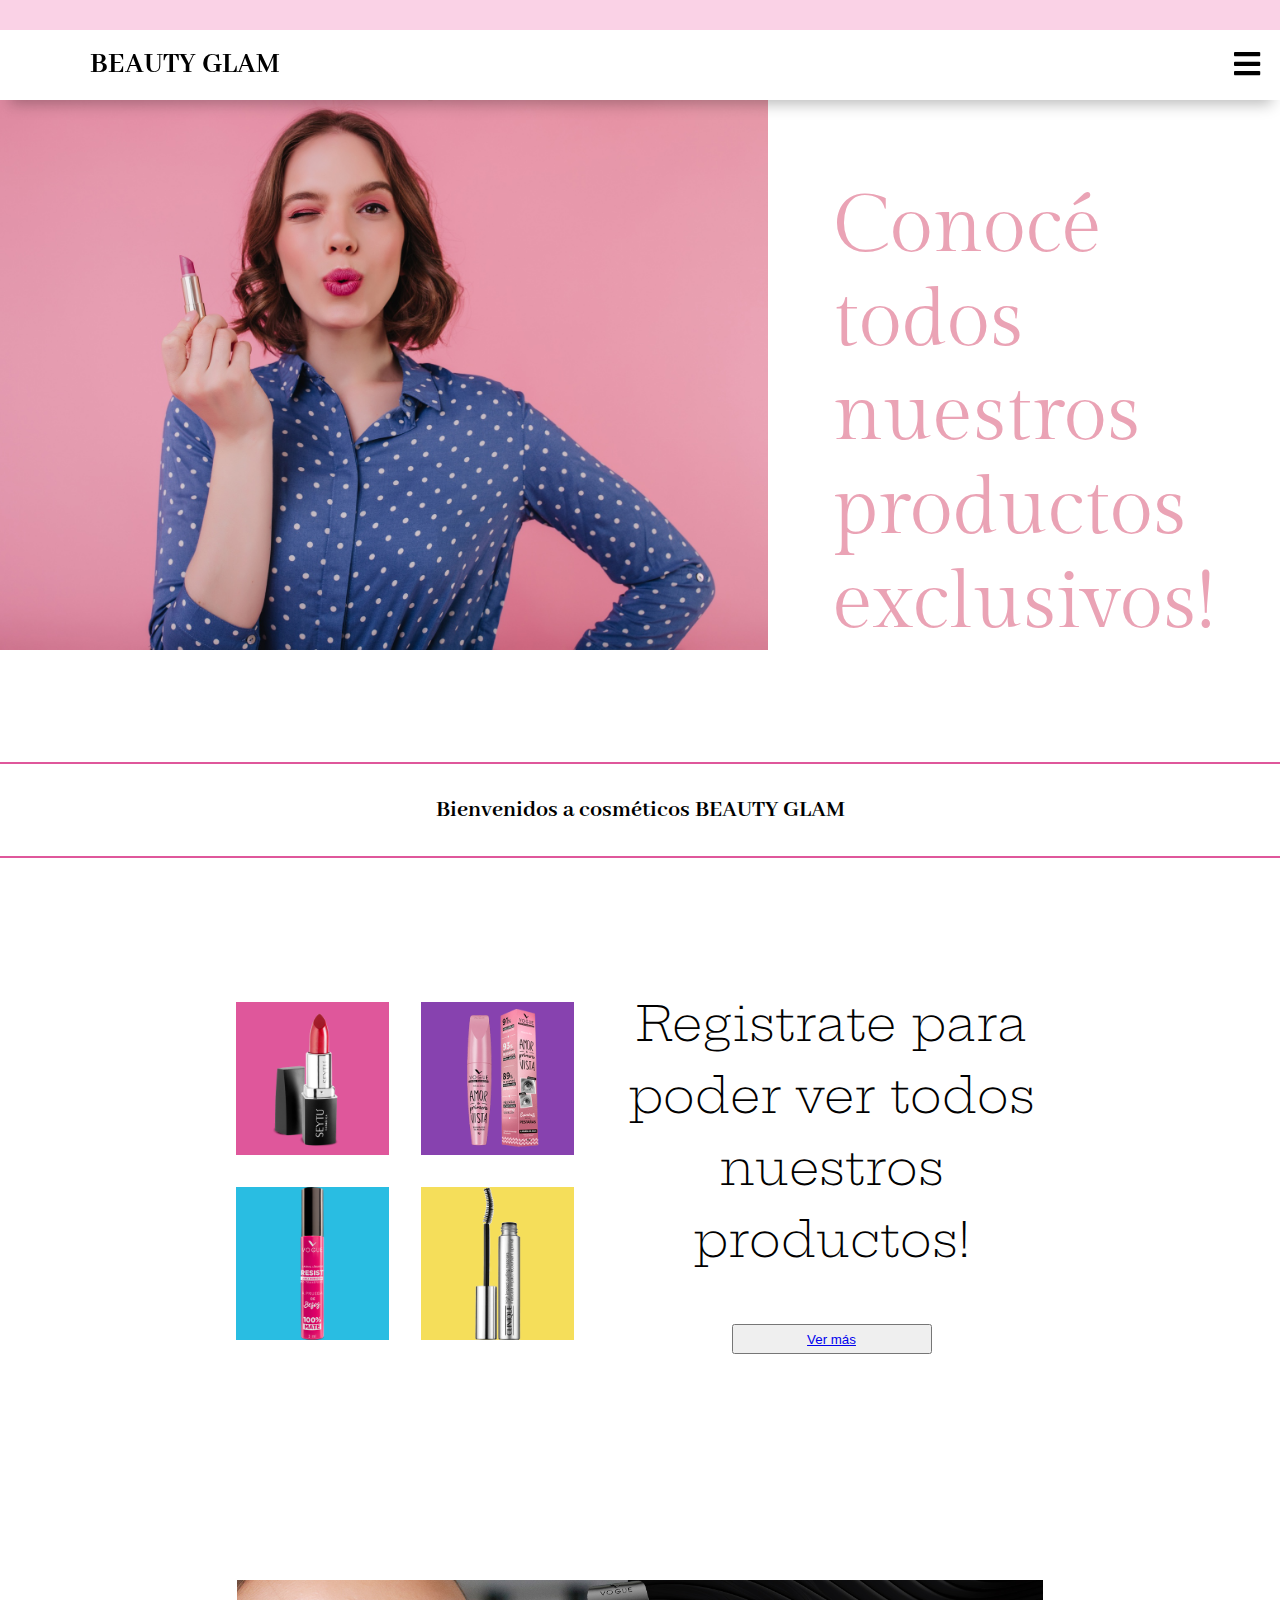
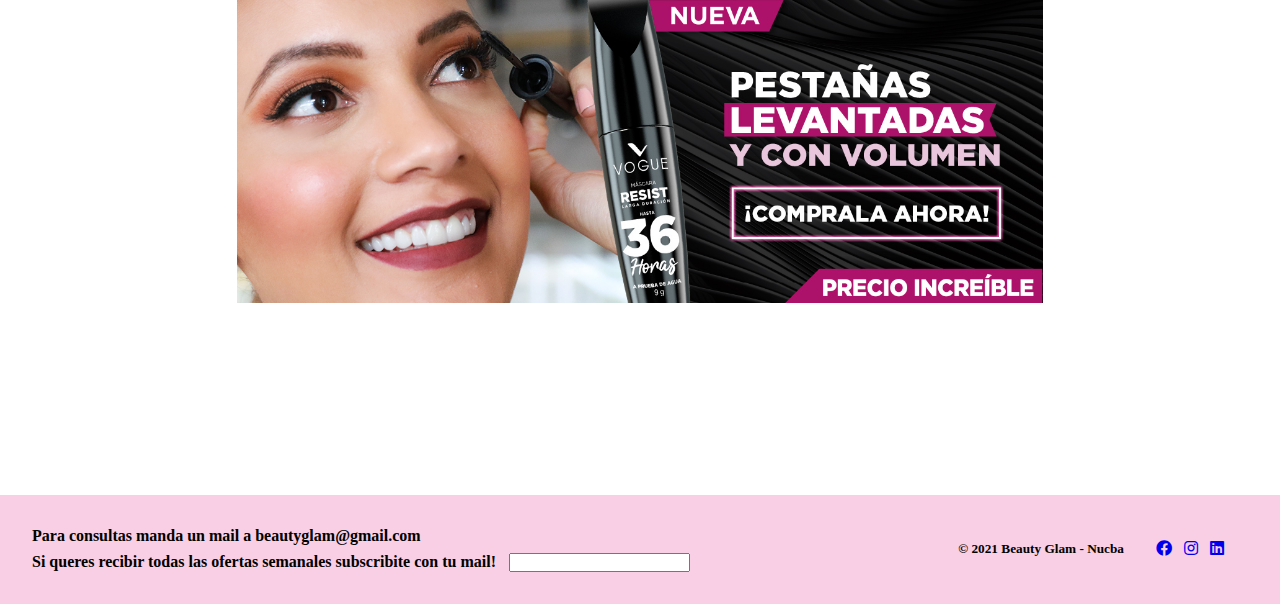
<file: src/index.html>
<!DOCTYPE html>
<html lang="en">
<head>
    <meta charset="UTF-8">
    <meta http-equiv="X-UA-Compatible" content="IE=edge">
    <meta name="viewport" content="width=device-width, initial-scale=1.0">
    <link rel="stylesheet" href="./assets/style.css">
    <link rel="stylesheet" href="/src/assets/pages/fontawesome/fontawesome-free-5.15.3-web/css/all.css">
    <link href="https://fonts.googleapis.com/css2?family=Abhaya+Libre:wght@600;700&family=Gilda+Display&family=Hepta+Slab:wght@300;400&display=swap" rel="stylesheet">
    <title>Maquillaje</title>
</head>
<body>
    <header class="header">
        <div class="header-submenu-container">
             <div class="header-submenu">
            <a href=""></a>
            <a href=""></a>
        </div> 
        </div>
      
        <div class="nav ">
            <a href="#" class="logo nav-link">BEAUTY GLAM</a>
            <button class="nav-toggle" aria-label="Abrir menú">
                <i class="fas fa-bars"></i>
            </button>
            <ul class="nav-menu ">
                <li class="nav-menu-item "><a href="#inicio" class="nav-menu-link nav-link nav-menu-link_active">Inicio</a></li>                
                <li class="nav-menu-item "><a href="#nosotros" class="nav-menu-link nav-link nav-menu-link_active">Contacto</a></li>
                <li class="nav-menu-item "><a href="#contacto" class="nav-menu-link nav-link nav-menu-link_active">Productos</a></li>
             <!--    <li class="nav-menu-item "><a href="./register/register.html" target="_blank" class="nav-menu-link nav-link nav-menu-link_active">Registrate!</a></li>
                <li class="nav-menu-item "><a href="./login/login.html" target="_blank" class="nav-menu-link nav-link nav-menu-link_active">Iniciar Sesión</a></li> -->
            </ul>
        </div>
    </header>
    <section class="portada">
        <img src="./assets/pages/img/attractive-white-woman-with-short-haircut-posing-with-kissing-face-expression-while-doing-her-makeup-indoor-portrait-of-pleasant-caucasian-girl-holding-lipstick.jpg" alt="">
        <div class="portada-info">Conocé todos nuestros productos exclusivos!</div>
    </section>
    <section class="title-info-container">
        <h2>Bienvenidos a cosméticos BEAUTY GLAM</h2>
    </section>
    <section class="home-container">
       
            <div class="img-home-2">
                <div class="img-izq-home2">
                    <img class="img-box-1" src="./assets/pages/img/labial2.png" alt="">
                    <img class="img-box-2" src="./assets/pages/img/mascaraamor.png" alt="">                
                    <img class="img-box-3" src="./assets/pages/img/MAGICA.png" alt="">                
                    <img class="img-box-4" src="./assets/pages/img/mascaraplateada.png" alt="">                    
                </div>
                <div class="title-img-home2">
                    <h2>Registrate para poder ver todos nuestros productos! </h2>
                    <button class="btn-home"><a target="_blank" href="./assets/pages/Register/register.html">Ver más</a></button>
                </div>
            </div>
            
        <div class="img-home-1">
            <img src="./assets/pages/img/banner_web_desk_1300x520_resist_Vogue.jpg" alt="">
        </div>
    </section>





    <footer>
        <div class="contacto-subscrition">
             <h4>Para consultas manda un mail a beautyglam@gmail.com</h4>  
            <div class="subscription">
                <h4>Si queres recibir todas las ofertas semanales subscribite con tu mail!</h4>
                <input type="text">               
            </div>
        </div>
        
        <div class="container-info-footer">
            <div class="copyright">
                <h5>© 2021 Beauty Glam - Nucba</h5>
            </div>
            <div class="redesSociales">
                <a href="https://www.facebook.com/" target="_blank"><i class="fab fa-facebook"></i></a>
                <a href="https://www.instagram.com/" target="_blank"><i class="fab fa-instagram"></i></a>
                <a href="https://www.linkedin.com/" target="_blank"><i class="fab fa-linkedin"></i></a>
            </div>
        </div>        
      </footer>
  <script src="./assets/index.js"></script>  
</body>
</html>
</file>
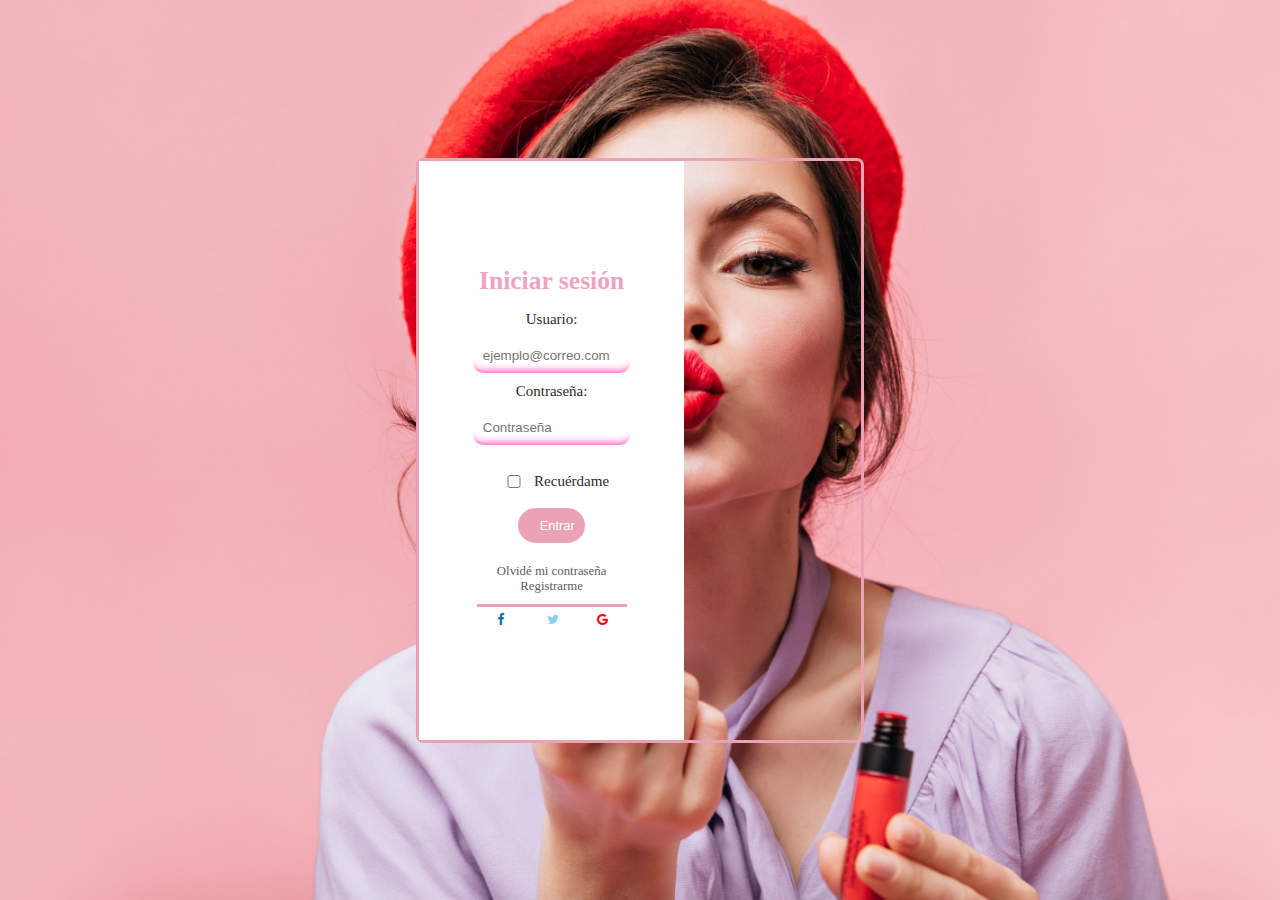
<file: src/assets/pages/Login/login.html>
<html lang="en">
<head>
    <meta charset="UTF-8">
    <meta http-equiv="X-UA-Compatible" content="IE=edge">
    <meta name="viewport" content="width=device-width, initial-scale=1.0">
    <link rel="stylesheet" href="./login.css">
    <link rel="preconnect" href="https://fonts.gstatic.com">
    <link href="https://fonts.googleapis.com/css2?family=Fjalla+One&display=swap" rel="stylesheet">
    <link rel="stylesheet" href="https://cdnjs.cloudflare.com/ajax/libs/font-awesome/4.7.0/css/font-awesome.min.css">
    <title>Login</title>
</head>
<body>
    <div class="contenedor">
      <div class="cardlogin" id="formLogin">
        <form action="" class="form" >
          
          <h1>Iniciar sesión</h1><br>
          
          <label for="name"> <p>Usuario:</p></label>
          <input type="text" placeholder="ejemplo@correo.com" name="name" id="user">
          
          <label for="Pass"><p>Contraseña:</p></label>
          <input type="password"placeholder="Contraseña" name="Pass" id="passUser"> 
          
          <div class="radio">
              <input  type="checkbox" value=""> 
              <label for="Recordarme"><p>Recuérdame</p></label>
         </div>
  
          <a href="#" class="hbtn hb-fill-right-br" id="userLoginBtn">Entrar</a> <br>
          <a href="">Olvidé mi contraseña</a>
          <a href="../register/register.html" target="_blank">Registrarme</a>
         
          <div class="socialbtn">
            <a href="#" class="fa fa-facebook"></a>
            <a href="#" class="fa fa-twitter"></a>
            <a href="#" class="fa fa-google"></a>
          </div>
          </form>   
      
       <!-- <div class="containerResponseError" id="loginRespError"> 
        <h3>Se ha producido un error, intente nuevamente</h3>
      </div> -->
      </div>
      <div class="containerResponseOk" id="loginRespOk">
        <h3>INICIO SESIÓN EN BEAUTY GLAM..c: </h3><a href="../Products/products.html">Ver Productos</a>
      </div>
    </div>
    <script src="./Login.js"></script>
</body>
</html>
</file>
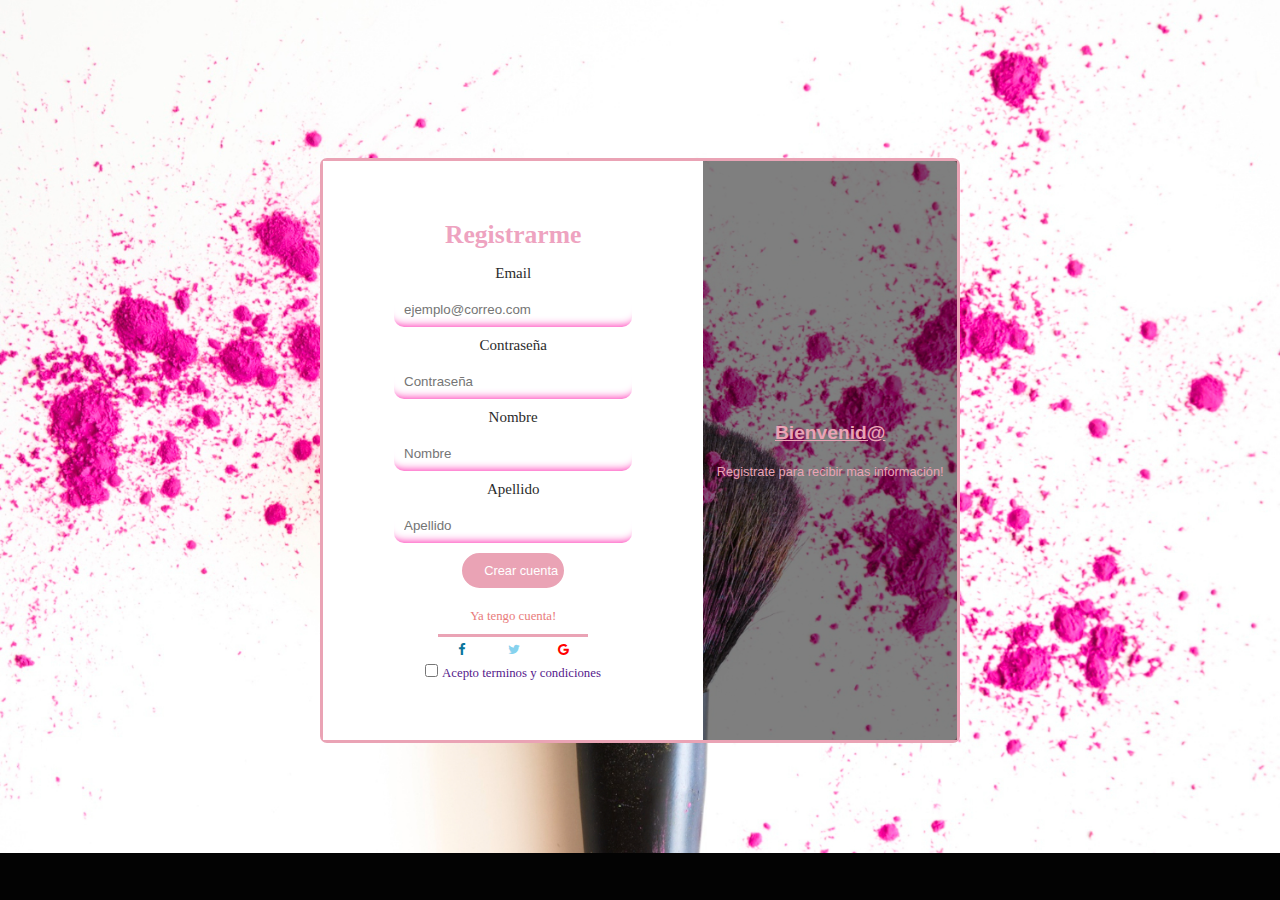
<file: src/assets/pages/Register/register.html>
<html lang="en">
<head>
    <meta charset="UTF-8">
    <meta http-equiv="X-UA-Compatible" content="IE=edge">
    <meta name="viewport" content="width=device-width, initial-scale=1.0">
    <link rel="stylesheet" href="register.css">
    <link rel="preconnect" href="https://fonts.gstatic.com">
    <link href="https://fonts.googleapis.com/css2?family=Fjalla+One&display=swap" rel="stylesheet">
    <link rel="stylesheet" href="https://cdnjs.cloudflare.com/ajax/libs/font-awesome/4.7.0/css/font-awesome.min.css">
    <title>Registro!</title>
</head>
<body>
    <div class="contenedor">
      
      <div class="cardlogin" id="cardRegister">
        <form action="" class="form">
          
          <h1>Registrarme</h1><br>
          
          <label for="name"> <p>Email</p></label>
          <input class="input-subrallado" type="text" placeholder="ejemplo@correo.com" name="name" id="userEmail">
          
          <label for="Pass"><p>Contraseña</p></label>
          <input class="input-subrallado" type="password"placeholder="Contraseña" name="Pass" id="userPass"> 
          <label for="Pass"><p>Nombre</p></label>
          <input class="input-subrallado" type="text"placeholder="Nombre" name="Pass" id="userName">

          <label for="Pass"><p>Apellido</p></label>
          <input class="input-subrallado" type="text"placeholder="Apellido" name="Pass" id="userLastName">  
        
  
          <a href="#" class="hbtn hb-fill-right-br" id="btnRegister" >Crear cuenta</a><br>
       
         <div class="tengoCuenta"><a href="../Login/login.html">Ya tengo cuenta!</a></div>
          <div class="socialbtn">
            <a href="#" class="fa fa-facebook"></a>
            <a href="#" class="fa fa-twitter"></a>
            <a href="#" class="fa fa-google"></a>
          </div>
          <div class="checkBox">
            <input type="checkbox" name="checkbox" id="checkbox" />
            <label for="checkbox" class="text-reg"><a href="">Acepto terminos y condiciones</a></label>
            </div>
          </form>
     
           
            <div class="opacidad"> 
                <h2> Bienvenid@</h2>
                <p> Registrate para recibir mas información!</p>
            </div>           
      </div>
      <div class="containerResponse" id="containerRes"> 
        <h3>Se ha registrado con exito, inicie sesión para continuar</h3><a class="responseLink" href="../Login/login.html">Iniciar Sesión</a>
      </div>
      <div class="containerResponseError" id="containerRespError"> 
        <h3>Se ha producido un error, intente nuevamente</h3>
      </div>
    </div>
    <script src="./Register.js"></script>
</body>
</html>
</file>
<file: src/assets/style.css>
*{
    box-sizing: border-box;
    margin: 0;
    padding: 0;
}

body{
    display: flex;
    flex-wrap: wrap;
    flex-direction: column;
    align-items: center;
    padding-top: 100px;
}

/*******************************************    MENU NAVBAR ***************************************************/

.header{
    height: 100px;
    width: 100%;
    position: fixed;
    top: 0;
    left: 0;
    background-color: rgb(255, 255, 255);
    box-shadow: 1px 13px 14px -9px rgba(0, 0, 0, 0.274);
}
.nav{    
    display: flex;
    justify-content: space-between;
    max-width: 1500px;
    margin: 0 auto;
    
}

.header-submenu-container{
    background-color: #fad2e6;
    height: 30px;
    display: flex;
    align-items: center;
    justify-content: center;
}

.header-submenu{
    text-align: right;
    width: 70%;
   
}
.header-submenu a {
   margin-right: 2em;
   text-decoration: none;
   color: white;
}

.nav-link{
    color:black;
    text-decoration: none;
}
.logo {
    font-size: 30px;
    font-weight: bold;
    padding: 0 90px;
    line-height: 70px; 
    font-family: 'Abhaya Libre', serif; 
}
.nav-menu{
    display: flex;
    margin-right: 90px;
    list-style: none;
}
.nav-menu-item{
    font-size: 18px;
    margin: 0 5px;
    line-height: 70px;
    text-transform: uppercase;
    width: max-content;
    font-family: 'Abhaya Libre', serif; 
}
.nav-menu-link{
    padding: 8px 12px;
    border-radius: 3px;

}
.nav-menu-link:hover,nav-menu-link_active{
    background-color: #df579b49;
    transition: 0.5s; 
}
.nav-toggle {
    color: black;
    background: none;
    border: none;
    font-size: 30px;
    padding: 0 20px;
    line-height: 60px;
    display: none;
    cursor: pointer;

}
.portada {
    display: flex;
    justify-content: center;
    flex-wrap: wrap;
}
.portada img{      
    width: 60%;
    object-fit: cover;
    margin-bottom: 5em;
}
.portada-info { 
    width: 40%;
    height: auto;
    background-color:white;
    color: rgb(234 163 181);
    display: flex;
    justify-content: center;
    align-items: center;
    font-size: 5em;
    padding: 1em;
    font-family: 'Gilda Display', serif;
}

.title-info-container{
    width: 100%;
    margin: 2em 0em;
    padding: 2em 0em; 
    border-bottom:  2px solid  #df579b ;
    border-top:  2px solid  #df579b ;
    text-align: center;
    font-family: 'Abhaya Libre', serif; 
}

/*******************************************    home  ***************************************************/
.img-home-1{
    width: 100%;    
    display: flex;
    align-items: center;
    justify-content: center;
    margin: 10em 0em;
}
.img-home-1 img{
    width: 90%;
    
}
.img-home-2{
    width: 95%;      
    display: flex;
    align-items: center;
    justify-content: center;
    margin: 4em 0em;
}
.img-izq-home2{
    width: 45%;   
    margin: 1em 0em; 
    display: flex;
    flex-wrap: wrap;    
    align-items: center;
}
.img-box-1{
    background-color: #df579b;
    margin-right: 1em;
    margin-bottom: 1em;
}

.img-box-2{
    background-color: #8742af;
    margin-left: 1em;
    margin-bottom: 1em;
}
.img-box-3{
    background-color: #29bde2;
    margin-right: 1em;
    margin-top: 1em;
}
.img-box-4{
    background-color: #f5de5a;
    margin-left: 1em;
    margin-top: 1em;
}
.title-img-home2{
    width: 50%;  
    display: flex;
    align-items: center;   
    flex-direction: column;
    text-align: center;

}

.title-img-home2 h2{
    font-size: 3em;
    padding-right:0em;
    line-height: 1.5em;
    padding-bottom: 1em;
    font-family: 'Hepta Slab', serif; 
    font-weight: 300;
}
.title-img-home2 .btn-home {
    width: 200px;
    height: 30px;
}


.img-izq-home2 img{
    width: 40%;
    
}
.home-container {
    width: 70%;
    height: auto;
    margin: 2em 0em;
    
    display: flex;
    justify-content: center;
    flex-wrap: wrap;
}




.card-home{
    height: 500px;
    width: 25%;
    background-color: darkseagreen;
    margin: 2em;
}



footer{
    width: 100%;
    display: flex;   
    justify-content: space-between;    
    background-color: #f8cfe4;
}

.contacto-subscrition{
    margin:2em;
}
.subscription{
    display: flex;
    margin-top: .5em;    
}
.subscription input{
    margin-left: 1em;
    
}
.container-info-footer{
    display: flex;
    align-items: center;
    margin-right: 3em;
}

.container-info-footer .copyright{
    margin-right: 2em;
}
.container-info-footer .redesSociales a i{
    margin-right: .5em;
}


@media (min-width: 1024px) and (max-width: 1450px) {
 
    .nav-menu{
        flex-direction: column;
        align-items: center;
        margin-right: 20px;
        background-color: var(--celeste); 
        position: fixed;  
        left: 0;
        top: 60px;
        width: 100%;     

        height: calc(100% - 60px);
        overflow-y: auto;
        left: 100%;
        transition: left 0.3s;
    }
    .nav-menu-item{       
        line-height: 70px;   
    }
    
    .nav-menu-link:hover, nav-menu-link_active
    {   background:none;
        color:rgb(15, 95, 116);
      
    }
    .nav-toggle{
        display: block;
    }   
    .nav-menu_visible {
        left: 0;
    }

   

    
    
}

@media (min-width: 768px) and (max-width: 1023px) {
    input{
        display: inline-block;
        flex-wrap: wrap;
        width: 10em;
        margin: 0;
    }

    .container-input-1 input {
        width: 18em;
        height: 7em;
    }
    .logo {
        font-size: 25px;
        font-weight: bold;
        padding: 0 20px;
        line-height: 60px;  
    }
    .nav-menu{
        flex-direction: column;
        align-items: center;
        margin-right: 20px;
        background-color: var(--celeste); 
        position: fixed;  
        left: 0;
        top: 60px;
        width: 100%;     
        height: calc(100% - 60px);
        overflow-y: auto;
        left: 100%;
        transition: left 0.3s;
    }
    .nav-menu-item{       
        line-height: 70px;   
    }
    
    .nav-menu-link:hover, nav-menu-link_active
    {   background:none;
        color:rgb(15, 95, 116);
    }
    .nav-toggle{
        display: block;
    }   
    .nav-menu_visible {
        left: 0;
    }

    
}

@media (min-width: 300px) and (max-width:767px) {
    body{
        padding-top: 70px;
    }
    .header{
        height: 80px;
    }

    .portada {
        display: flex;
        justify-content: center;
        flex-wrap: wrap;
        flex-direction: column;
    }
    .portada img{      
        width:100%;
        object-fit: cover;
        
    }
    .portada-info { 
        width: 100%;
        height: auto;
        background-color:white;
        color: rgb(234 163 181);
        display: flex;
        justify-content: center;       
        align-items: center;
        font-size: 2em;
        padding: 1em;
    }

   
    .logo {
        font-size:20px;
        font-weight: bold;
        padding: 0 0px;
        line-height: 55px;  
    }
    .nav{    
        display: flex;
        justify-content: space-between;
        width: 80%;
        margin: 0 auto;
    }
    .nav-menu{
        flex-direction: column;
        align-items: center;
        margin-right: 10px;
        background-color: #df579b; 
        position: fixed;  
        left: 0;
        top: 80px;
        width: 100%; 
        height: calc(100% - 60px);
        overflow-y: auto;
        left: 100%;
        transition: left 0.3s;
    }
    .nav-menu-item{       
        line-height: 70px;   
    }
    
    .nav-menu-link:hover, nav-menu-link_active
    {   background: none;
       
        color:rgb(15, 95, 116);
      
    }
    .nav-toggle{
        display: block;
       
    }   
    .nav-menu_visible {
        left: 0;
    }


.container-info-footer{
    width: 100%;
    height: auto;
    padding: 0;
    font-size: 1em;
    display: flex;
    flex-direction: column;
    align-items: center;    
}

.copyright h5{
    font-size: 0.7em;
    margin: 0.5em;
}

.header{
    width: 100vw;
}
}
</file>
<file: src/assets/pages/Login/login.css>
*{
  margin: 0;
  padding: 0;
  box-sizing: border-box;
}
html{
  margin: 0;
  padding: 0;
}
body{
  width: 100%;
  background-color: rgb(3, 3, 3);
}

.containerResponseOk{
  display: none;
  justify-content: center;
  align-items: center;
  color:white;
  font-size: 2em;
  background-color: rgba(238, 179, 233, 0.637);
}
.containerResponseOk h3{
  margin: .5em;
}
.containerResponseOk a{
  color: red;
  font-size: 1em;
  padding: .5em;
}

.contenedor{
  height: 100%;
  background-image:url(/src/assets/pages/Login/portrait-of-young-girl-in-red-beret-painting-her-lips-with-bright-lipstick-on-pink-background.jpg);
  background-size:cover;
  display: flex;
  justify-content: center;
  align-items: center;
}
.cardlogin{
  width: 35%;
  height: 65%;
  display: flex;
  border-style: solid;
  border-color: rgb(234 163 181);
  -webkit-border-radius: 7px;
  -moz-border-radius: 7px;
  border-radius: 7px;

}
.form{
  margin: 0;
  padding: 20px;
  width: 60%;
  height:100%;
  display: flex;
  flex-direction: column;
  align-items: center;
  justify-content: center;
  text-align: start;
  background-color:#ffffff;
  color: rgb(94, 94, 94);
  font-family: Verdana, Geneva, Tahoma, sans-serif;
  font-size: 1vw;
}
h1{
  color: rgb(238, 163, 192);
  font-family:none;
}
input{
  margin: 10px;
  padding: 10px;
  width: 70%;
  box-sizing: border-box;
  border:none;
  border-radius: 10px;
  outline:none;
  box-shadow: 
  /* inset 0px 11px 8px -10px rgb(79, 108, 204), */
  inset 0px -11px 8px -10px rgb(255, 45, 178); 
}


form label p{
  margin: 0;
  position: relative;
  font-family:none;
  font-size: 15px;
  color: rgb(43, 43, 43);
}


.hbtn {
  position: relative;
  box-sizing: border-box;
  display: inline-block;
  overflow: hidden;
  padding: 8px 20px;
  margin: 0px 3px 6px;
  width: 30%;
  text-align: center;
  border: 2px solid  rgb(234 163 181);
  border-radius: 30px;
  text-decoration: none;
  background-color:  rgb(234 163 181);
  white-space: nowrap;
  z-index: 0;
  font-family: Verdana, Geneva, Tahoma, sans-serif;
  font-size: 1vw;
  color: rgb(255, 255, 255);
} 

.hbtn i {
  padding-right: 8px;
} 

.hb-fill-right-br::before {
  position: absolute;
  content: "";
  background: rgb(234 163 181);
  transition-duration: 0.3s;
  z-index: -1;
  inset: 0px auto auto 0px;
  width: 0px;
  height: 100%;
  opacity: 1;
} 

.hb-fill-right-br:hover::before {
  width: 100%;
  height: 100%;
  opacity: 1;
} 

.hb-fill-right-br:hover {
  color: rgb(0, 0, 0);
} 
a{
  text-decoration: none;
  color: rgb(94, 94, 94);;
  font-family:none;
  font-size: 1vw;
}
a:hover{
  color: #0a759c;
  text-decoration:underline;
}
.radio{
  margin-bottom:10px;
 display:flex;
 justify-content: flex-start;
 align-items: center;
}
.radio input{
  padding:0;
  margin-top: 20px;
  width: 20px;
  box-shadow: none;
}
.radio label p{
  padding:0;
  margin-top: 10px; 
  text-transform: none;
  font-family:none;
}
.socialbtn{
  border-top:solid  rgb(234 163 181);
  margin-top: 10px;
  height: 30px;
  display: flex;
  flex-direction: row;
  align-items: center;
}

.fa-facebook{
  width:10px;
  margin: 20px;
  color: #0a759c;
}
.fa-twitter{
  width:10px;
  margin:20px;
  color: #86d2ee;
} 
.fa-google{
  width:10px;
  margin:20px;
  color: red;
}




.portadalogin{
  position: relative;
  margin: 0;
  padding: 0;
  display: flex;
  justify-content: center;
}
.img1{ 
  object-fit: cover;
  width:100%;
  height: auto;
}

@media all and (max-width: 1200px){ 
  .cardlogin{
    width: 45%;
  }
  .form{
    width: 60%;
    height: auto;
  }
  .input{
    width: auto;
    margin:5px;
    display: flex;
  }
  label p{
  font-size: 20px;
  } 
  .hbtn{
    width: 70%;
    font-size: 15px;
  }
  .socialbtn{
    padding: 10px;
    font-size: 20px;
  }

  .img1{
    width: 200px;
  }
  
} 

@media all and (max-width: 925px){ 
  .cardlogin{
    width: 400px;
    height: 500px;
    
  }
  .form{
    width:500px;
    height: 500px;
    font-size: 1.2vw;
  } 
  h1{
    font-size: 20px;
  }
  input{
    width: 70%;
  }
  label p{
    font-size: 60px;
  }
  .hbtn{
    width: 200px;
    height: 30px;
    margin: 0 auto;
    font-size: 10px; 
  }
  a{
    font-size: 15px;
    height: auto;
  }
  .socialbtn{
    font-size: 30px;
  } 
  .portadalogin{
    display: none;
  }
 
} 
@media all and (max-width: 600px){
  .cardlogin{
    width: 100%;
    margin: 0 20px;
  }
  .form{
    width:100%;
    height: 600px;
    height: auto;
    font-size: 1.2vw;
  } 
  h1{
    font-size: 25px;
  }
  input{
    width: 70%;
  }
  label p{
    font-size: 60px;
  }
  .hbtn{
    width: 60%;
    height: auto;
    margin: 0 auto;
    font-size: 10px; 
  }
  a{
    font-size: 15px;
    height: auto;
  }
  .socialbtn{
   font-size: 20px;
  } 
}
</file>
<file: src/assets/pages/Register/register.css>
*{
  margin: 0;
  padding: 0;
  box-sizing: border-box;
}
html{
  margin: 0;
  padding: 0;
}
body{
  width: 100%;
  background-color: rgb(3, 3, 3);
}
.contenedor{
  height: 100%;
  background-image: url(../img/brush.jpg);
  background-repeat: no-repeat; 
  background-size:100% ;
  object-fit: contain;
  display: flex;
  justify-content: center;
  align-items: center;
  
}
.cardlogin{
  width: 50%;
  height: 65%;
  display: flex;
  border-style: solid;
  border-color: rgb(234 163 181);
  -webkit-border-radius: 7px;
  -moz-border-radius: 7px;
  border-radius: 7px;

}

.containerResponse{
  width: 60%;
  height: 100px;
  background-color: white;
  display: flex;
  justify-content: center;
  align-items: center;
  display: none;
  text-align: center;
  padding: 1em;
}
.containerResponse h3 {
  margin: 1em;
  font-size: 1.5em; 
}
.containerResponse .responseLink{
  font-size: 1.5em;
}

.containerResponseError{
  width: 60%;
  height: 100px;
  background-color: white;  
  display: none;
  justify-content: center;
  align-items: center;
}
.containerResponseError{ 
  margin: 1em;
  font-size: 1.5em; 
}


.form{
  margin: 0;
  padding: 20px;
  width: 60%;
  height:100%;
  display: flex;
  flex-direction: column;
  align-items: center;
  justify-content: center;
  text-align: start;
  background-color:#ffffff;
  color: rgb(94, 94, 94);
  font-family: Verdana, Geneva, Tahoma, sans-serif;
  font-size: 1vw;
}
h1{
  color: rgb(238, 163, 192);
  font-family:none;
}
.input-subrallado{
  margin: 10px;
  padding: 10px;
  width: 70%;
  box-sizing: border-box;
  border:none;
  border-radius: 10px;
  outline:none;
  box-shadow: 
  /* inset 0px 11px 8px -10px rgb(79, 108, 204), */
  inset 0px -11px 8px -10px rgb(255, 45, 178); 
}
.tengoCuenta a{
    padding: 15px 0;
    color: rgb(233, 123, 123);
}

form label p{
  margin: 0;
  position: relative;
  font-family:none;
  font-size: 15px;
  color: rgb(43, 43, 43);
}


.hbtn {
  position: relative;
  box-sizing: border-box;
  display: inline-block;
  overflow: hidden;
  padding: 8px 20px;
  margin: 0px 3px 6px;
  width: 30%;
  text-align: center;
  border: 2px solid  rgb(234 163 181);
  border-radius: 30px;
  text-decoration: none;
  background-color:  rgb(234 163 181);
  white-space: nowrap;
  z-index: 0;
  font-family: Verdana, Geneva, Tahoma, sans-serif;
  font-size: 1vw;
  color: rgb(255, 255, 255);
} 

.hbtn i {
  padding-right: 8px;
} 

.hb-fill-right-br::before {
  position: absolute;
  content: "";
  background: rgb(234 163 181);
  transition-duration: 0.3s;
  z-index: -1;
  inset: 0px auto auto 0px;
  width: 0px;
  height: 100%;
  opacity: 1;
} 

.hb-fill-right-br:hover::before {
  width: 100%;
  height: 100%;
  opacity: 1;
} 

.hb-fill-right-br:hover {
  color: rgb(0, 0, 0);
} 
a{
  text-decoration: none;
 
  font-family:none;
  font-size: 1vw;
}
a:hover{
  color: #0a759c;
  text-decoration:underline;
}
.radio{
  margin-bottom:10px;
 display:flex;
 justify-content: flex-start;
 align-items: center;
}
.radio input{
  padding:0;
  margin-top: 20px;
  width: 20px;
  box-shadow: none;
}
.radio label p{
  padding:0;
  margin-top: 10px; 
  text-transform: none;
  font-family:none;
}
.socialbtn{
  border-top:solid rgb(234 163 181);
  margin-top: 10px;
  height: 30px;
  display: flex;
  flex-direction: row;
  align-items: center;
}

.fa-facebook{
  width:10px;
  margin: 20px;
  color: #0a759c;
}
.fa-twitter{
  width:10px;
  margin:20px;
  color: #86d2ee;
} 
.fa-google{
  width:10px;
  margin:20px;
  color: red;
}
.opacidad{    
  width: 40%;
  height: 100%;
  background-color: rgba(0, 0, 0, .5);
  z-index: 1;
  text-align: center;
  display: flex;
  flex-direction: column;
  justify-content: center;
  object-fit: contain;
  font-family: Verdana, Geneva, Tahoma, sans-serif;
  font-size: 1vw;
 
}

.opacidad h2{
  margin-bottom: 20px;
  color: rgb(234 163 181);
  text-decoration: underline;
}
.opacidad p{
  color: rgb(234 163 181);
}

.portadalogin{
  width: 40%;  
  display: flex;
  justify-content: center;
}


@media all and (max-width: 1200px){ 
  .cardlogin{
    width: 60%;
  }
  .contenedor{    
    background-size:210% ;  
  }  
  .form{
    width: 100%;
    height: auto;
  }
  .input{
    width: auto;
    margin:5px;
    display: flex;
  }
  label p{
  font-size: 20px;
  } 
  .hbtn{
    width: 70%;
    font-size: 15px;
  }
  .socialbtn{
    padding: 10px;
    font-size: 20px;
  }  
  .opacidad{      
    width: 50%;      
  }
  .checkBox {
    display: flex;
  }
  .checkBox .text-reg a {
    width: 100%;
    margin-top: 2px;
    font-size: 1.5em;
  }
  .opacidad:hover{
    width: 200px;
    height: 60%;
  }
} 
@media all and (max-width: 1000px){
  .opacidad{   
    width: 40%;
    margin: 0;
  }
  .opacidad:hover{
    width: 200px;
    height: 60%;
  }
 
}
@media all and (max-width: 925px){ 
  .cardlogin{
    width: 60%;        
  }
  .form{
    width: 100%;
    font-size: 1.2vw;
  } 
  .contenedor{    
    background-size:220% ;  
  }  
  h1{
    font-size: 20px;
  }
  input{
    width: 70%;
  }
  label p{
    font-size: 60px;
  }
  .hbtn{
    width: 200px;
    height: 30px;
    margin: 0 auto;
    font-size: 10px; 
  }
  a{
    font-size: 15px;
    height: auto;
  }
  .socialbtn{
    font-size: 30px;
  } 
  .portadalogin{
    display: none;
  }
  .opacidad{
   display: none;
  }
} 
@media all and (max-width: 600px){
  .cardlogin{
    width: 90%;
    
  }
  .form{
    width:100%;      
    height: auto;
    font-size: 1.2vw;
  } 
  .checkBox .text-reg a {
    width: 100px;
    margin-top: 2px;
    font-size: 3em;
  }
  h1{
    font-size: 25px;
  }
  input{
    width: 70%;
  }
  label p{
    font-size: 60px;
  }
  .contenedor{    
    background-size:350% ;  
  }  
  .hbtn{
    width: 60%;
    height: auto;
    margin: 0 auto;
    font-size: 10px; 
  }
  a{
    font-size: 3em;
    height: auto;
  }
  .socialbtn{
   font-size: 20px;
  } 
}
</file>
